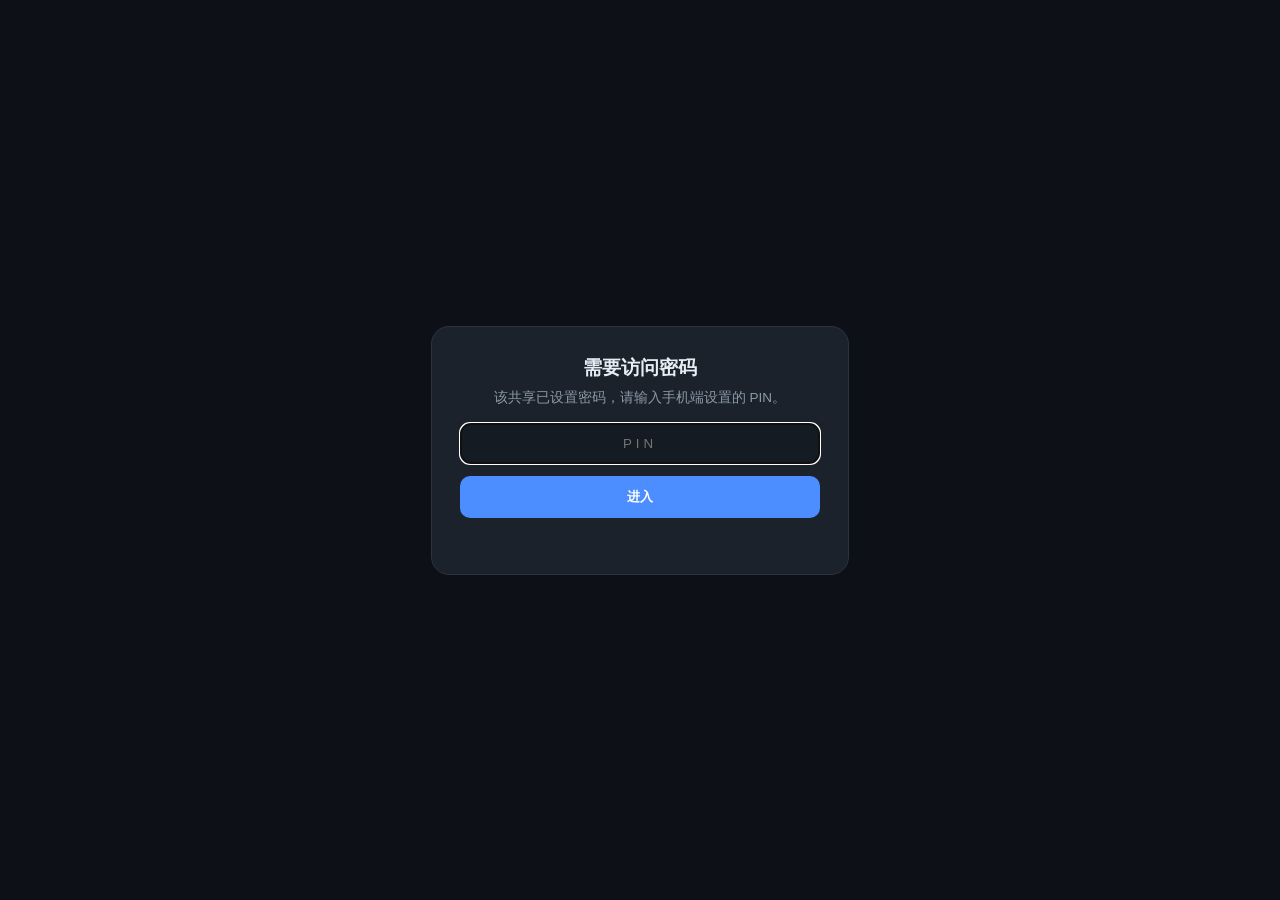
<file: app/src/main/assets/web/lock.html>
<!doctype html>
<html lang="zh-CN">
<head>
<meta charset="utf-8">
<meta name="viewport" content="width=device-width, initial-scale=1">
<title>WiFiVault · 需要密码</title>
<style>
  body {
    margin: 0; min-height: 100vh; display: flex; align-items: center; justify-content: center;
    background: #0d1117; color: #e6edf3;
    font-family: -apple-system, BlinkMacSystemFont, "Segoe UI", "PingFang SC", "Microsoft YaHei", sans-serif;
  }
  .box {
    background: #1b222c; border: 1px solid #2a333f; border-radius: 18px;
    padding: 28px; width: min(92vw, 360px); text-align: center;
  }
  h1 { margin: 0 0 8px; font-size: 19px; }
  p { margin: 0 0 16px; color: #8b98a5; font-size: 13.5px; }
  input {
    width: 100%; padding: 12px; border-radius: 10px; border: 1px solid #2a333f;
    background: #151b23; color: #e6edf3; text-align: center; letter-spacing: 4px; box-sizing: border-box;
  }
  button {
    margin-top: 12px; width: 100%; padding: 12px; border: 0; border-radius: 10px;
    background: #4c8dff; color: #fff; font-weight: 600; cursor: pointer;
  }
  .err { margin-top: 10px; color: #ff7b72; font-size: 13px; min-height: 18px; }
</style>
</head>
<body>
<form class="box" id="f">
  <h1>需要访问密码</h1>
  <p>该共享已设置密码，请输入手机端设置的 PIN。</p>
  <input id="pin" type="password" inputmode="numeric" autocomplete="off" placeholder="PIN" autofocus>
  <button type="submit">进入</button>
  <div class="err" id="err"></div>
</form>
<script>
  document.getElementById('f').addEventListener('submit', async function (e) {
    e.preventDefault();
    var res = await fetch('/api/login', {
      method: 'POST',
      credentials: 'same-origin',
      headers: { 'Content-Type': 'application/json' },
      body: JSON.stringify({ pin: document.getElementById('pin').value })
    });
    if (res.ok) location.href = '/';
    else document.getElementById('err').textContent = '密码不正确';
  });
</script>
</body>
</html>
</file>
